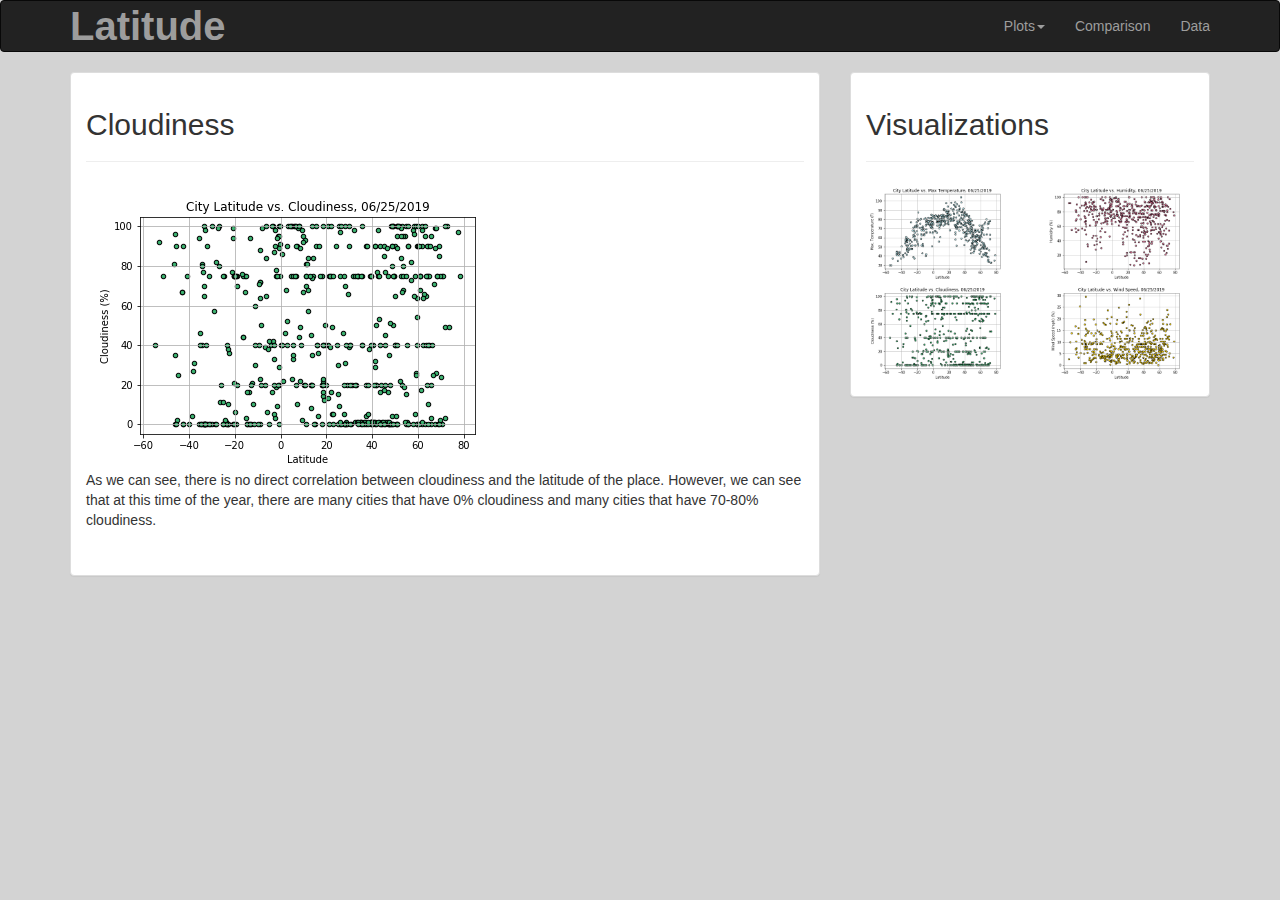
<file: Cloudiness.html>
<!DOCTYPE html>
<html lang="en">
<head>
    <meta charset="UTF-8">
    <meta name="viewport" content="width=device-width, initial-scale=1">
    <meta http-equiv="X-UA-Compatible" content="ie=edge">

    
    <link rel="stylesheet" href="https://maxcdn.bootstrapcdn.com/bootstrap/3.3.7/css/bootstrap.min.css" integrity="sha384-BVYiiSIFeK1dGmJRAkycuHAHRg32OmUcww7on3RYdg4Va+PmSTsz/K68vbdEjh4u" crossorigin="anonymous">

    <!-- jQuery (necessary for Bootstrap's JavaScript plugins) -->
    <script src="https://ajax.googleapis.com/ajax/libs/jquery/1.12.4/jquery.min.js"></script>

    <!-- Latest compiled and minified JavaScript -->
    <script src="https://maxcdn.bootstrapcdn.com/bootstrap/3.3.7/js/bootstrap.min.js" integrity="sha384-Tc5IQib027qvyjSMfHjOMaLkfuWVxZxUPnCJA7l2mCWNIpG9mGCD8wGNIcPD7Txa" crossorigin="anonymous"></script>

    <link rel="stylesheet" href="style.css">
    
    <title>Weather Analysis Visualization</title>
</head>
<body style="background-color: lightgray">
        
        <nav class="navbar navbar-inverse">
            <div class="container">
                <div class="navbar-header">
                    <a class="navbar-brand logo" href="Index.html"> 
                    <span class="nav-color">Latitude</span></a>
                </div>
    
                <div class="nav navbar-nav navbar-right">
                    <li class="dropdown"><a class="dropdown-toggle" data-toggle="dropdown">Plots<span class="caret"></span></a>
                        <ul class="dropdown-menu">
                            <li><a href="Temperature.html">Max Temperature</a></li>
                            <li><a href="Humidity.html">Humidity</a></li>
                            <li><a href="Cloudiness.html">Cloudiness</a></li>
                            <li><a href="Windspeed.html">Wind Speed</a></li>
                        </ul>
                    </li>
                    <li><a href="Comparison.html"> Comparison</a></li>
                    <li><a href="Data.html"> Data</a></li>                                           
                </div>
            </div>      
        </nav>

    <div class = "container">
        <div class="row">                          
            <div class="col-md-8">
                <div class="panel panel-default">
                    <div class="panel-body">

                        <h2>Cloudiness</h2>
                        <hr>
                        <img class= "image" src="Cloudiness_vs_Latitude.png"  alt="cloudiness" >
                        <p class="p1">As we can see, there is no direct correlation between cloudiness and the latitude of the place. However, we can see that at this time of the year, there are many cities that have 0% cloudiness and many cities that have 70-80% cloudiness.</p>
                    <br>        
                    </div>
                </div>
            </div>
            <div class="col-md-4">
                <div class="panel panel-default">
                        <div class="panel-body">                                    
                            <h2>Visualizations</h2>
                            <hr>

                            <div class="row">
                                <div class="col-lg-6 col-md-6 col-sm-6 col-xs-6"><a href="Temperature.html"><img class = "img img-responsive" src="Max_Temp_vs_Latitude.png" style="width:100%" alt=""></a></div>
                                <div class="col-lg-6 col-md-6 col-sm-6 col-xs-6"><a href="Humidity.html"><img class = "img img-responsive" src="Humidity_vs_Latitude.png" style="width:100%" alt=""></a></div>
                            </div>
                            <div class="row">
                                <div class="col-lg-6 col-md-6 col-sm-6 col-xs-6"><a href="Cloudiness.html"><img class = "img img-responsive" src="Cloudiness_vs_Latitude.png" style="width:100%" alt=""></a></div>
                                <div class="col-lg-6 col-md-6 col-sm-6 col-xs-6"><a href="Windspeed.html"><img class = "img img-responsive" src="Wind_Speed_vs_Latitude.png" style="width:100%" alt=""></a></div>
                            </div>
                                
                        </div>
                
                    </div>     
            </div>    
    </div>
</body>
</html>
</file>
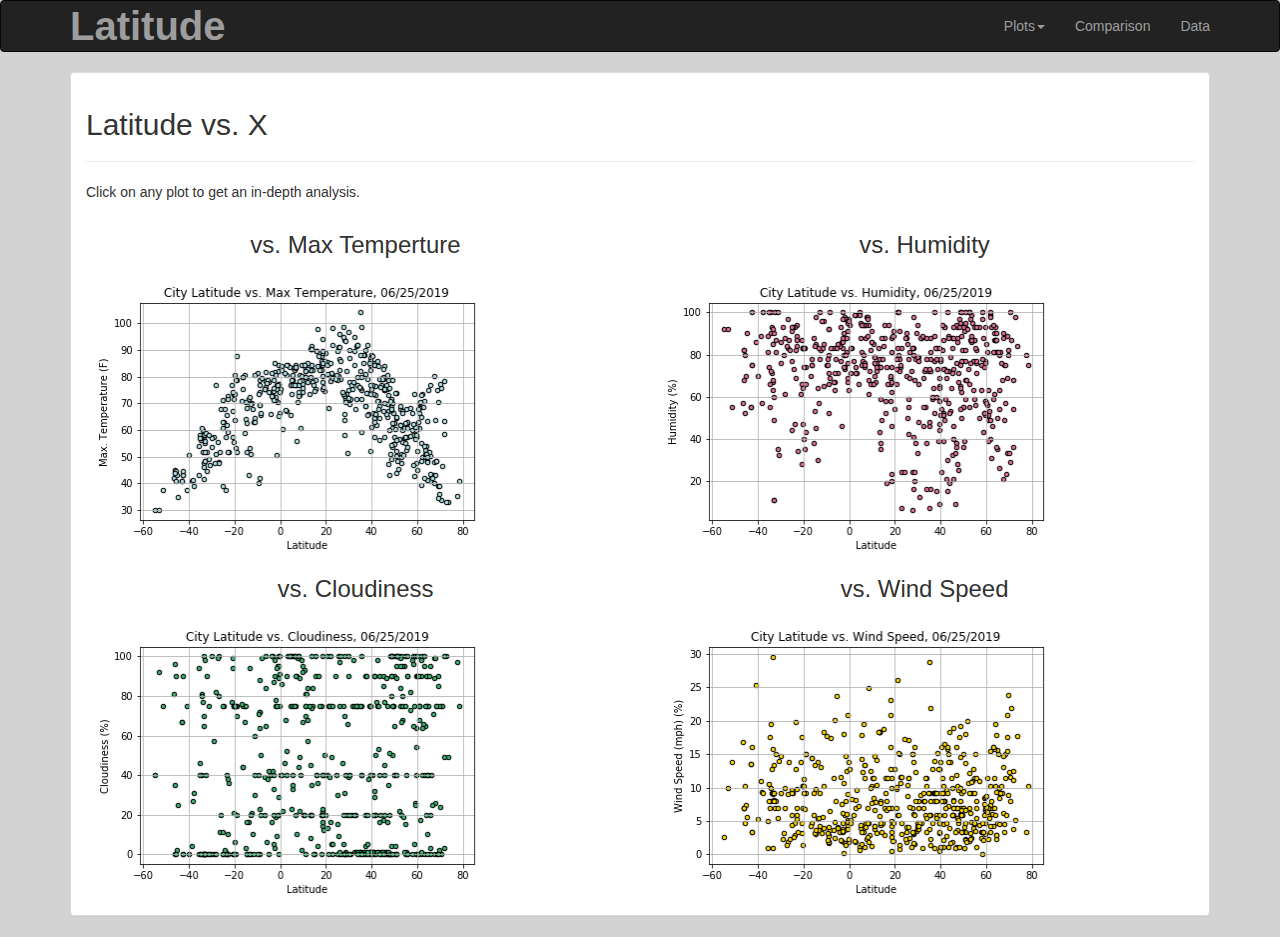
<file: Comparison.html>
<!DOCTYPE html>
<html lang="en">
<head>
    <meta charset="UTF-8">
    <meta name="viewport" content="width=device-width, initial-scale=1">
    
    <link rel="stylesheet" href="https://maxcdn.bootstrapcdn.com/bootstrap/3.3.7/css/bootstrap.min.css" integrity="sha384-BVYiiSIFeK1dGmJRAkycuHAHRg32OmUcww7on3RYdg4Va+PmSTsz/K68vbdEjh4u" crossorigin="anonymous">

    <!-- jQuery (necessary for Bootstrap's JavaScript plugins) -->
    <script src="https://ajax.googleapis.com/ajax/libs/jquery/1.12.4/jquery.min.js"></script>

    <!-- Latest compiled and minified JavaScript -->
    <script src="https://maxcdn.bootstrapcdn.com/bootstrap/3.3.7/js/bootstrap.min.js" integrity="sha384-Tc5IQib027qvyjSMfHjOMaLkfuWVxZxUPnCJA7l2mCWNIpG9mGCD8wGNIcPD7Txa" crossorigin="anonymous"></script>


    <link rel="stylesheet" href="style.css">
    
    <title>Weather Analysis Visualization</title>
</head>
<body style="background-color: lightgray">
        
        <nav class="navbar navbar-inverse">
            <div class="container">
                <div class="navbar-header">
                    <a class="navbar-brand logo" href="Index.html"> 
                    <span class="nav-color">Latitude</span></a>
                </div>
    
                <div class="nav navbar-nav navbar-right">
                    <li class="dropdown"><a class="dropdown-toggle" data-toggle="dropdown">Plots<span class="caret"></span></a>
                        <ul class="dropdown-menu">
                            <li><a href="Temperature.html">Max Temperature</a></li>
                            <li><a href="Humidity.html">Humidity</a></li>
                            <li><a href="Cloudiness.html">Cloudiness</a></li>
                            <li><a href="Windspeed.html">Wind Speed</a></li>
                        </ul>
                    </li>
                    <li><a href="Comparison.html"> Comparison</a></li>
                    <li><a href="Data.html"> Data</a></li>                                           
                </div>
            </div>      
        </nav>
    

       
    <div class = "container">
        <div class="row">                          
            <div class="col-md-12">
                <div class="panel panel-default">
                    <div class="panel-body">

                            <h2>Latitude vs. X</h2>
                            <hr>
                            <p class="p1">Click on any plot to get an in-depth analysis.</p>

                            <div class="row">
                                <div class="col-lg-6 col-md-6 col-sm-6 col-xs-6">
                                    <h3 class = "text-center" >vs. Max Temperture</h3>
                                    <a href="Temperature.html"><img class = "img img-responsive" src="Max_Temp_vs_Latitude.png" style="width:80%" alt=""></a></div>
                                <div class="col-lg-6 col-md-6 col-sm-6 col-xs-6">
                                    <h3 class = "text-center">vs. Humidity</h3>
                                    <a href="Humidity.html"><img class = "img img-responsive" src="Humidity_vs_Latitude.png" style="width:80%" alt=""></a></div>
                            </div>

                            <div class="row">
                                <div class="col-lg-6 col-md-6 col-sm-6 col-xs-6">
                                    <h3 class = "text-center">vs. Cloudiness</h3>
                                    <a href="Cloudiness.html"><img class = "img img-responsive" src="Cloudiness_vs_Latitude.png" style="width:80%" alt=""></a></div>
                                <div class="col-lg-6 col-md-6 col-sm-6 col-xs-6">
                                    <h3 class = "text-center">vs. Wind Speed</h3>
                                    <a href="Windspeed.html"><img class = "img img-responsive" src="Wind_Speed_vs_Latitude.png" style="width:80%" alt=""></a></div>
                            </div>
                                        
                    </div>
                        
                            </div>
                        </div>
                        <div class="col-md-1"></div>
            </div>
        </div>
</body>
</html>
</file>
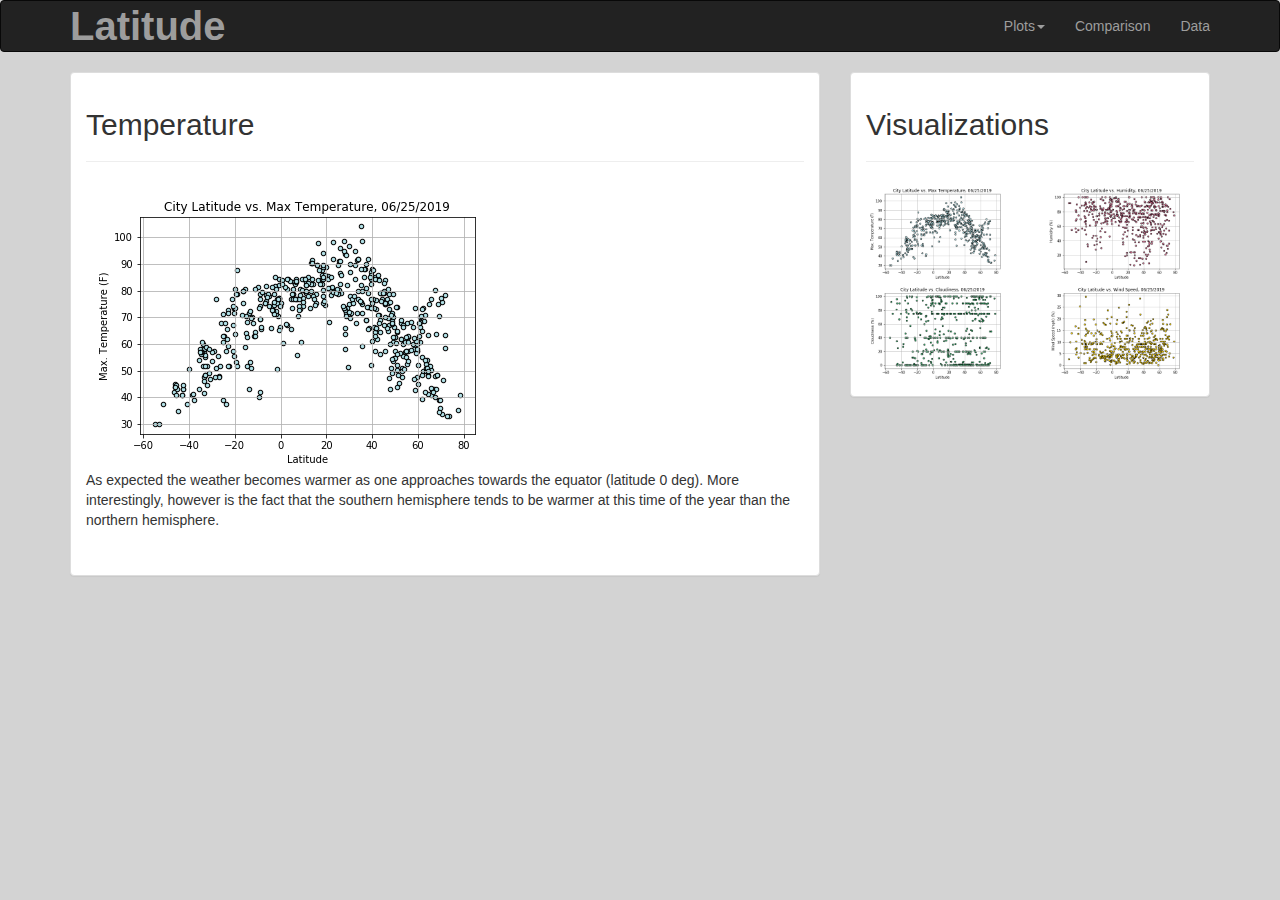
<file: Temperature.html>
<!DOCTYPE html>
<html lang="en">
<head>
    <meta charset="UTF-8">
    <meta name="viewport" content="width=device-width, initial-scale=1">
    <meta http-equiv="X-UA-Compatible" content="ie=edge">

   
    <link rel="stylesheet" href="https://maxcdn.bootstrapcdn.com/bootstrap/3.3.7/css/bootstrap.min.css" integrity="sha384-BVYiiSIFeK1dGmJRAkycuHAHRg32OmUcww7on3RYdg4Va+PmSTsz/K68vbdEjh4u" crossorigin="anonymous">

    <!-- jQuery (necessary for Bootstrap's JavaScript plugins) -->
    <script src="https://ajax.googleapis.com/ajax/libs/jquery/1.12.4/jquery.min.js"></script>

    <!-- Latest compiled and minified JavaScript -->
    <script src="https://maxcdn.bootstrapcdn.com/bootstrap/3.3.7/js/bootstrap.min.js" integrity="sha384-Tc5IQib027qvyjSMfHjOMaLkfuWVxZxUPnCJA7l2mCWNIpG9mGCD8wGNIcPD7Txa" crossorigin="anonymous"></script>


    <link rel="stylesheet" href="style.css">
    
    <title>Weather Analysis Visualization</title>
</head>
<body style="background-color: lightgray">
        
        <nav class="navbar navbar-inverse">
                <div class="container">
                    
                    <div class="navbar-header">
                        <a class="navbar-brand logo" href="Index.html"> 
                        <span class="nav-color">Latitude</span></a>
                    
                </div>
        
                    <div class="nav navbar-nav navbar-right">
                        <li class="dropdown"><a class="dropdown-toggle" data-toggle="dropdown">Plots<span class="caret"></span></a>
                            <ul class="dropdown-menu">
                                <li><a href="Temperature.html">Max Temperature</a></li>
                                <li><a href="Humidity.html">Humidity</a></li>
                                <li><a href="Cloudiness.html">Cloudiness</a></li>
                                <li><a href="Windspeed.html">Wind Speed</a></li>
                            </ul>
                        </li>
                        <li><a href="Comparison.html"> Comparison</a></li>
                        <li><a href="Data.html"> Data</a></li>                                           
                    </div>
                </div>      
            </nav>

    <div class = "container">
            <div class="row">                          
                <div class="col-md-8">
                    <div class="panel panel-default">
                        <div class="panel-body">

                            <h2>Temperature</h2>
                            <hr>
                            <img class="image" src="Max_Temp_vs_Latitude.png" alt="temperature image" >
                            <p class="p1">As expected the weather becomes warmer as one approaches towards the equator (latitude 0 deg). More interestingly, however is the fact that the southern hemisphere tends to be warmer at this time of the year than the northern hemisphere.</p>
                        <br>        
                        </div>
                    </div>
                </div>
                <div class="col-md-4">
                    <div class="panel panel-default">
                            <div class="panel-body">                                    
                                <h2>Visualizations</h2>
                                <hr>

                                <div class="row">
                                    <div class="col-lg-6 col-md-6 col-sm-6 col-xs-6"><a href="Temperature.html"><img class = "img img-responsive" src="Max_Temp_vs_Latitude.png" style="width:100%" alt=""></a></div>
                                    <div class="col-lg-6 col-md-6 col-sm-6 col-xs-6"><a href="Humidity.html"><img class = "img img-responsive" src="Humidity_vs_Latitude.png" style="width:100%" alt=""></a></div>
                                </div>
                                <div class="row">
                                    <div class="col-lg-6 col-md-6 col-sm-6 col-xs-6"><a href="Cloudiness.html"><img class = "img img-responsive" src="Cloudiness_vs_Latitude.png" style="width:100%" alt=""></a></div>
                                    <div class="col-lg-6 col-md-6 col-sm-6 col-xs-6"><a href="Windspeed.html"><img class = "img img-responsive" src="Wind_Speed_vs_Latitude.png" style="width:100%" alt=""></a></div>
                                </div>
                                    
                            </div>
                    
                        </div>     
                </div>    
        </div>
</body>
</html>
</file>
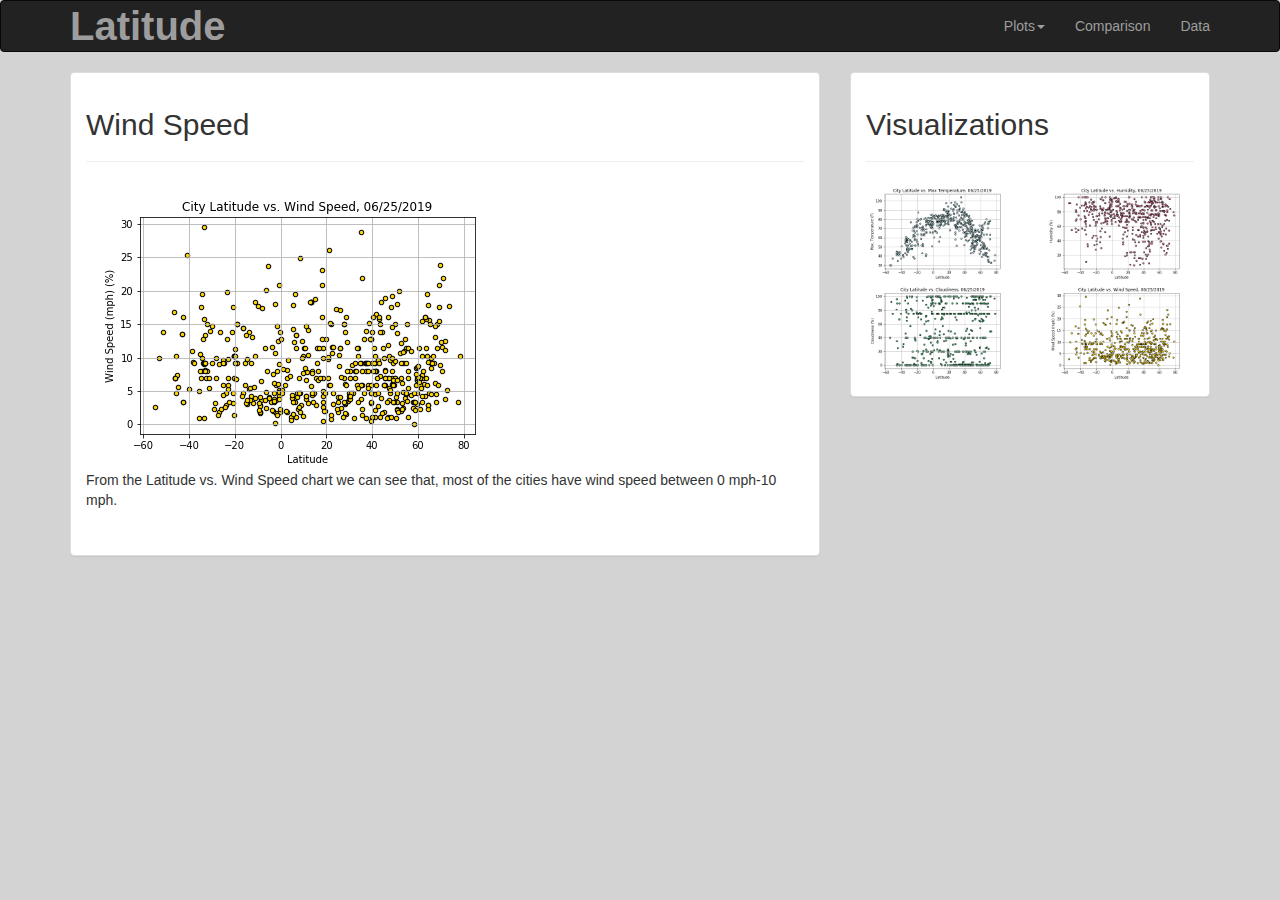
<file: Windspeed.html>
<!DOCTYPE html>
<html lang="en">
<head>
    <meta charset="UTF-8">
    <meta name="viewport" content="width=device-width, initial-scale=1">
    <meta http-equiv="X-UA-Compatible" content="ie=edge">

    
    <link rel="stylesheet" href="https://maxcdn.bootstrapcdn.com/bootstrap/3.3.7/css/bootstrap.min.css" integrity="sha384-BVYiiSIFeK1dGmJRAkycuHAHRg32OmUcww7on3RYdg4Va+PmSTsz/K68vbdEjh4u" crossorigin="anonymous">

   <!-- jQuery (necessary for Bootstrap's JavaScript plugins) -->
   <script src="https://ajax.googleapis.com/ajax/libs/jquery/1.12.4/jquery.min.js"></script>

   <!-- Latest compiled and minified JavaScript -->
   <script src="https://maxcdn.bootstrapcdn.com/bootstrap/3.3.7/js/bootstrap.min.js" integrity="sha384-Tc5IQib027qvyjSMfHjOMaLkfuWVxZxUPnCJA7l2mCWNIpG9mGCD8wGNIcPD7Txa" crossorigin="anonymous"></script>

    <link rel="stylesheet" href="style.css">
    
    <title>Weather Analysis Visualization</title>
</head>
<body style="background-color: lightgray">
        
        <nav class="navbar navbar-inverse">
                <div class="container">
                    
                    <div class="navbar-header">
                        <a class="navbar-brand logo" href="Index.html"> 
                        <span class="nav-color">Latitude</span></a>
                    
                </div>
        
                    <div class="nav navbar-nav navbar-right">
                        <li class="dropdown"><a class="dropdown-toggle" data-toggle="dropdown">Plots<span class="caret"></span></a>
                            <ul class="dropdown-menu">
                                <li><a href="Temperature.html">Max Temperature</a></li>
                                <li><a href="Humidity.html">Humidity</a></li>
                                <li><a href="Cloudiness.html">Cloudiness</a></li>
                                <li><a href="Windspeed.html">Wind Speed</a></li>
                            </ul>
                        </li>
                        <li><a href="Comparison.html"> Comparison</a></li>
                        <li><a href="Data.html"> Data</a></li>                                           
                    </div>
                </div>      
            </nav>

    <div class = "container">
        <div class="row">                          
            <div class="col-md-8">
                <div class="panel panel-default">
                    <div class="panel-body">

                        <h2>Wind Speed</h2>
                        <hr>
                        <img class="image" src="Wind_Speed_vs_Latitude.png" alt="Wind Speed image">
                        <p class="p1">From the Latitude vs. Wind Speed chart we can see that, most of the cities have wind speed between 0 mph-10 mph. </p>
                    <br>        
                    </div>
                </div>
            </div>
            <div class="col-md-4">
                <div class="panel panel-default">
                        <div class="panel-body">                                    
                            <h2>Visualizations</h2>
                            <hr>

                            <div class="row">
                                <div class="col-lg-6 col-md-6 col-sm-6 col-xs-6"><a href="Temperature.html"><img class = "img img-responsive" src="Max_Temp_vs_Latitude.png" style="width:100%" alt=""></a></div>
                                <div class="col-lg-6 col-md-6 col-sm-6 col-xs-6"><a href="Humidity.html"><img class = "img img-responsive" src="Humidity_vs_Latitude.png" style="width:100%" alt=""></a></div>
                            </div>
                            <div class="row">
                                <div class="col-lg-6 col-md-6 col-sm-6 col-xs-6"><a href="Cloudiness.html"><img class = "img img-responsive" src="Cloudiness_vs_Latitude.png" style="width:100%" alt=""></a></div>
                                <div class="col-lg-6 col-md-6 col-sm-6 col-xs-6"><a href="Windspeed.html"><img class = "img img-responsive" src="Wind_Speed_vs_Latitude.png" style="width:100%" alt=""></a></div>
                            </div>
                                
                        </div>
                
                    </div>     
            </div>    
    </div>
</body>
</html>
</file>
<file: style.css>
.logo {
    font-weight: bold;
    
    color:white;
    font-size: 40px;
    font-style:bold;
    
}

.first image {
    width: 20%; 
    float: left; 
    margin : 5px;

}

.text {
    float: right;
}

.p{
    font-size: 20px;
    font-family: 'Times New Roman', Times, serif;

.p1{
    font-size: 18px;
    font-family: 'Times New Roman', Times, serif;
}

.image{
    height: 400px;
    width : 500px;
    
}
</file>
